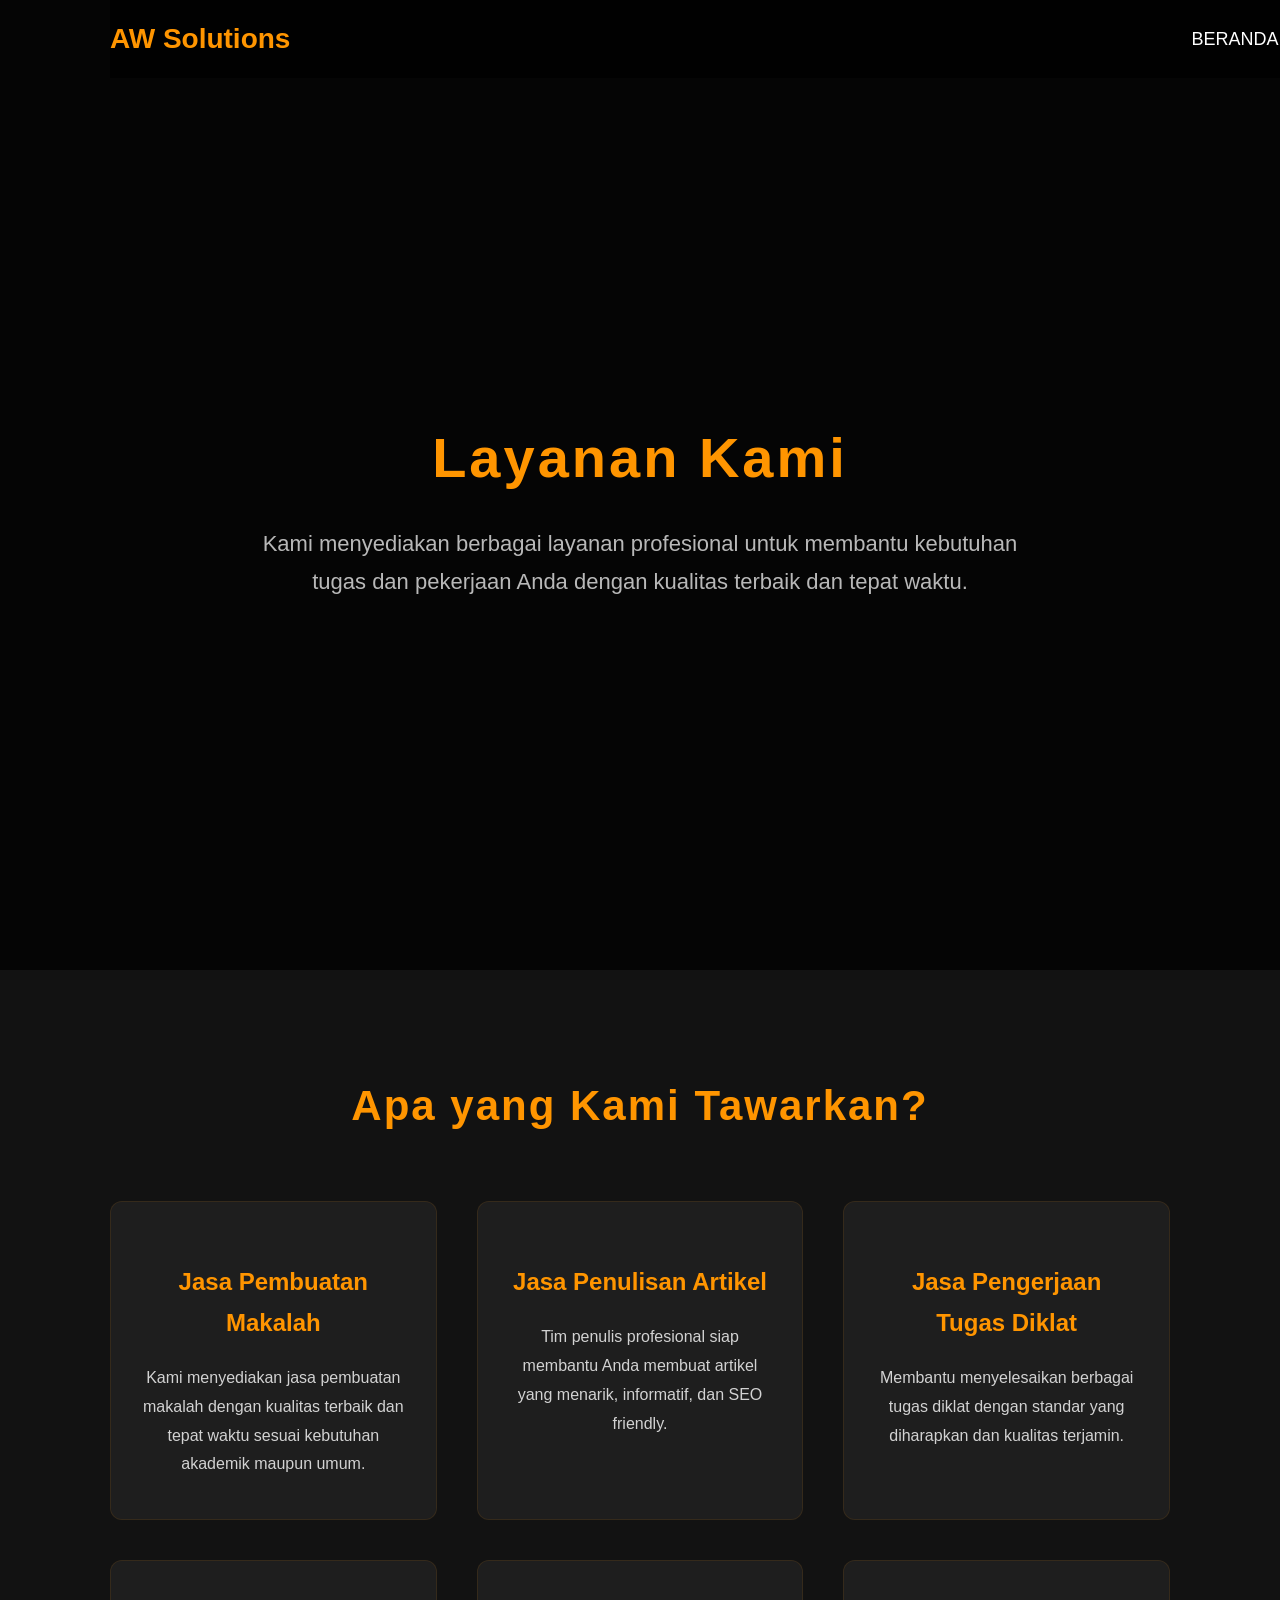
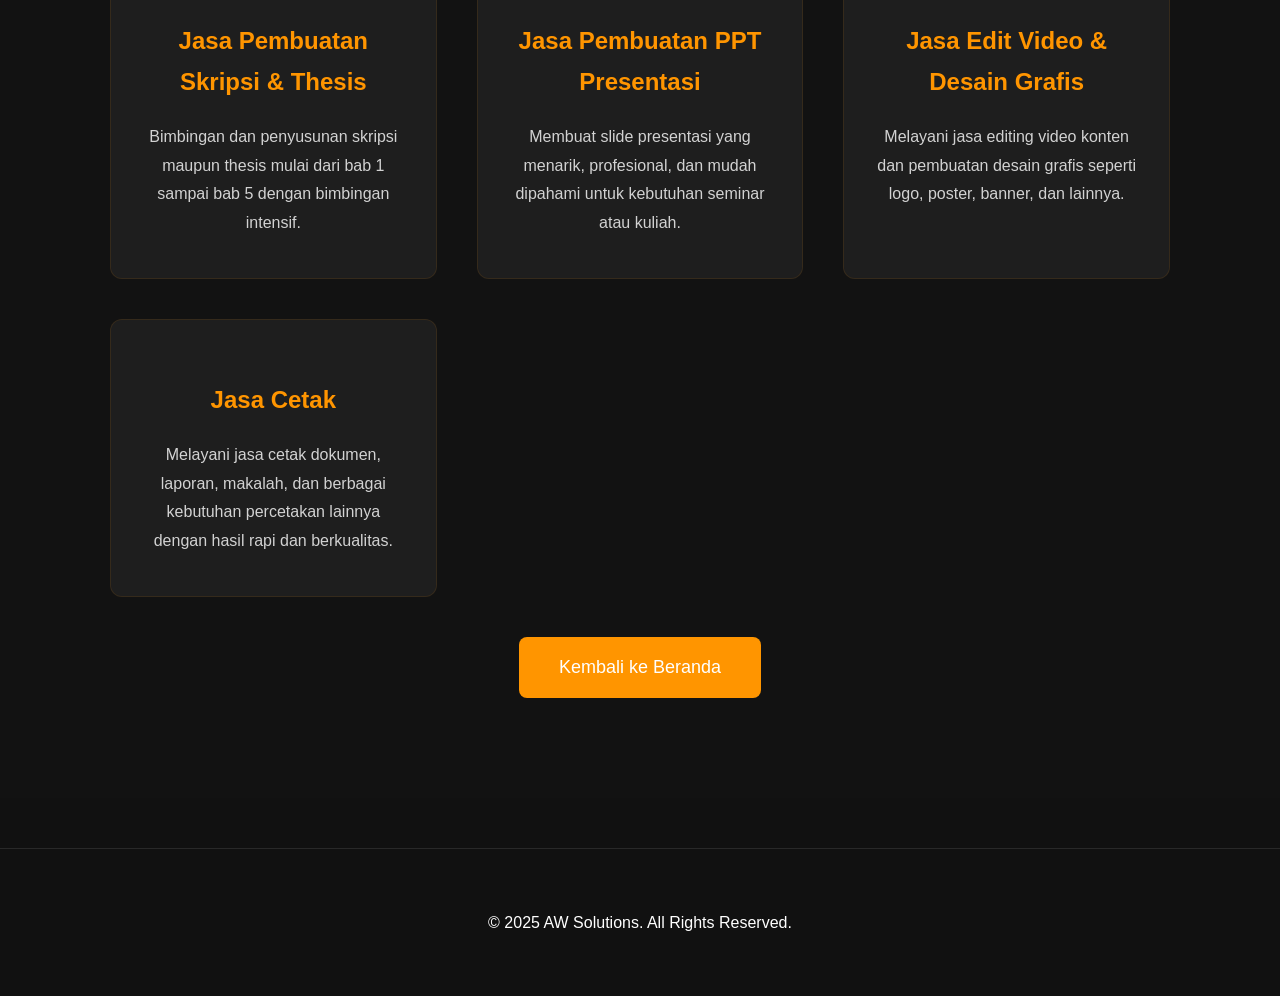
<file: jasa-tugas-diklat-pkn-pka-pkp.html>
<!DOCTYPE html>
<html lang="id">
<head>
    <meta charset="UTF-8">
    <meta name="viewport" content="width=device-width, initial-scale=1.0">
    <title>Layanan Kami - AW Solutions</title>
    <link rel="stylesheet" href="style.css">
    <style>
        /* Style agar SAMA PERSIS dengan halaman utama */
        :root {
            --primary-color: #ff9500;
            --bg-dark: #111111;
            --text-light: #ffffff;
        }
        * {
            margin: 0;
            padding: 0;
            box-sizing: border-box;
            font-family: 'Segoe UI', Tahoma, Geneva, Verdana, sans-serif;
        }
        body {
            background-color: var(--bg-dark);
            color: var(--text-light);
            line-height: 1.7;
        }
        .container {
            max-width: 1100px;
            margin: auto;
            padding: 20px;
        }
        /* Header & Navigasi */
        header {
            background: rgba(0,0,0,0.7);
            padding: 15px 0;
            position: sticky;
            top: 0;
            z-index: 100;
        }
        .navbar {
            display: flex;
            justify-content: space-between;
            align-items: center;
        }
        .logo {
            font-size: 28px;
            font-weight: bold;
            color: var(--primary-color);
        }
        .nav-links {
            display: flex;
            list-style: none;
        }
        .nav-links li {
            margin-left: 30px;
        }
        .nav-links a {
            color: var(--text-light);
            text-decoration: none;
            font-size: 18px;
            transition: color 0.3s;
        }
        .nav-links a:hover,
        .nav-links a.active {
            color: var(--primary-color);
        }
        /* Hero Section DENGAN BACKGROUND LAPTOP */
        .hero {
            background: url('https://images.unsplash.com/photo-1593642634367-d91a135587b5?q=80&w=2070&auto=format&fit=crop') no-repeat center center/cover;
            height: 100vh;
            position: relative;
            display: flex;
            align-items: center;
            text-align: center;
        }
        .hero::before {
            content: '';
            position: absolute;
            top: 0;
            left: 0;
            width: 100%;
            height: 100%;
            background: rgba(0,0,0,0.7);
        }
        .hero-content {
            position: relative;
            z-index: 2;
            width: 100%;
        }
        .hero h1 {
            font-size: 56px;
            margin-bottom: 20px;
            color: var(--primary-color);
        }
        .hero p {
            font-size: 22px;
            max-width: 800px;
            margin: 0 auto 30px;
            opacity: 0.9;
        }
        /* Services Section */
        .services-section {
            padding: 80px 0;
        }
        .section-title {
            text-align: center;
            font-size: 42px;
            margin-bottom: 60px;
            color: var(--primary-color);
        }
        .services-grid {
            display: grid;
            grid-template-columns: repeat(auto-fit, minmax(320px, 1fr));
            gap: 40px;
        }
        .service-card {
            background: rgba(255, 255, 255, 0.05);
            padding: 40px 30px;
            border-radius: 12px;
            text-align: center;
            transition: transform 0.3s, background 0.3s;
            border: 1px solid rgba(255,149,0,0.1);
        }
        .service-card:hover {
            transform: translateY(-10px);
            background: rgba(255,149,0,0.1);
        }
        .service-card h3 {
            margin: 20px 0;
            color: var(--primary-color);
            font-size: 24px;
        }
        .service-card p {
            font-size: 16px;
            opacity: 0.8;
            line-height: 1.8;
        }
        .btn {
            display: inline-block;
            padding: 15px 40px;
            background: var(--primary-color);
            color: white;
            text-decoration: none;
            border-radius: 8px;
            margin-top: 40px;
            font-size: 18px;
            transition: background 0.3s;
        }
        .btn:hover {
            background: #e68900;
        }
        /* Footer */
        footer {
            text-align: center;
            padding: 40px 20px;
            margin-top: 50px;
            border-top: 1px solid rgba(255,255,255,0.1);
            font-size: 16px;
        }
    </style>
</head>
<body>
    <!-- Header -->
    <header>
        <div class="container">
            <nav class="navbar">
                <div class="logo">AW Solutions</div>
                <ul class="nav-links">
                    <li><a href="index.html">BERANDA</a></li>
                    <li><a href="jasa-tugas-diklat-pkn-pka-pkp.html" class="active">LAYANAN</a></li>
                </ul>
            </nav>
        </div>
    </header>

    <!-- Hero Section DENGAN BACKGROUND LAPTOP -->
    <section class="hero">
        <div class="container">
            <div class="hero-content">
                <h1>Layanan Kami</h1>
                <p>Kami menyediakan berbagai layanan profesional untuk membantu kebutuhan tugas dan pekerjaan Anda dengan kualitas terbaik dan tepat waktu.</p>
            </div>
        </div>
    </section>

    <!-- Daftar Layanan LENGKAP SESUAI GAMBAR + JASA CETAK -->
    <section class="services-section">
        <div class="container">
            <h2 class="section-title">Apa yang Kami Tawarkan?</h2>
            
            <div class="services-grid">
                <div class="service-card">
                    <h3>Jasa Pembuatan Makalah</h3>
                    <p>Kami menyediakan jasa pembuatan makalah dengan kualitas terbaik dan tepat waktu sesuai kebutuhan akademik maupun umum.</p>
                </div>

                <div class="service-card">
                    <h3>Jasa Penulisan Artikel</h3>
                    <p>Tim penulis profesional siap membantu Anda membuat artikel yang menarik, informatif, dan SEO friendly.</p>
                </div>

                <div class="service-card">
                    <h3>Jasa Pengerjaan Tugas Diklat</h3>
                    <p>Membantu menyelesaikan berbagai tugas diklat dengan standar yang diharapkan dan kualitas terjamin.</p>
                </div>

                <div class="service-card">
                    <h3>Jasa Pembuatan Skripsi & Thesis</h3>
                    <p>Bimbingan dan penyusunan skripsi maupun thesis mulai dari bab 1 sampai bab 5 dengan bimbingan intensif.</p>
                </div>

                <div class="service-card">
                    <h3>Jasa Pembuatan PPT Presentasi</h3>
                    <p>Membuat slide presentasi yang menarik, profesional, dan mudah dipahami untuk kebutuhan seminar atau kuliah.</p>
                </div>

                <div class="service-card">
                    <h3>Jasa Edit Video & Desain Grafis</h3>
                    <p>Melayani jasa editing video konten dan pembuatan desain grafis seperti logo, poster, banner, dan lainnya.</p>
                </div>

                <div class="service-card">
                    <h3>Jasa Cetak</h3>
                    <p>Melayani jasa cetak dokumen, laporan, makalah, dan berbagai kebutuhan percetakan lainnya dengan hasil rapi dan berkualitas.</p>
                </div>
            </div>

            <div style="text-align: center;">
                <a href="index.html" class="btn">Kembali ke Beranda</a>
            </div>
        </div>
    </section>

    <!-- Footer -->
    <footer>
        <div class="container">
            <p>&copy; 2025 AW Solutions. All Rights Reserved.</p>
        </div>
    </footer>
</body>
</html>
</file>
<file: style.css>
/* === GLOBAL STYLES === */
:root {
    --hitam: #000000;
    --abu-gelap: #121212;
    --putih: #f0f0f0;
    --emas: #D4AF37;
    --oranye: #ff9500;
    --hijau-wa: #25d366;
    --hijau-wa-dark: #128c7e;
}

* {
    margin: 0;
    padding: 0;
    box-sizing: border-box;
}

body {
    font-family: 'Montserrat', sans-serif;
    background-color: var(--hitam);
    color: var(--putih);
    line-height: 1.6;
}

.container {
    max-width: 1000px;
    margin: 0 auto;
    padding: 0 20px;
}

h2 {
    text-align: center;
    font-size: 2.8em;
    font-weight: 800;
    margin-bottom: 40px;
    letter-spacing: 2px;
}

h2 span {
    color: var(--oranye);
}

/* === NAVBAR === */
.navbar {
    background-color: rgba(0, 0, 0, 0.8);
    padding: 15px 0;
    position: fixed;
    width: 100%;
    top: 0;
    z-index: 999;
}

.navbar nav ul {
    list-style: none;
    display: flex;
    justify-content: center;
    gap: 40px;
}

.navbar nav ul li a {
    color: var(--putih);
    text-decoration: none;
    font-weight: 600;
    font-size: 1.1em;
    transition: color 0.3s ease;
    letter-spacing: 1px;
}

.navbar nav ul li a:hover {
    color: var(--emas);
}

/* === HERO SECTION === */
.hero-section {
    height: 100vh;
    display: flex;
    flex-direction: column;
    justify-content: center;
    align-items: center;
    text-align: center;
    position: relative;
    background: url('keyboard-bg.jpg') no-repeat center center/cover;
    padding-top: 60px;
}

.hero-section::before {
    content: '';
    position: absolute;
    top: 0;
    left: 0;
    width: 100%;
    height: 100%;
    background-color: rgba(0, 0, 0, 0.6);
    z-index: 1;
}

.hero-content {
    position: relative;
    z-index: 2;
}

.logo-circle {
    width: 120px;
    height: 120px;
    border: 3px solid var(--emas);
    border-radius: 50%;
    display: flex;
    flex-direction: column;
    justify-content: center;
    align-items: center;
    margin: 0 auto 20px;
    background-color: rgba(0,0,0,0.7);
}

.logo-circle span {
    font-size: 3em;
    font-weight: 800;
    color: var(--putih);
    line-height: 1;
}

.logo-circle small {
    font-size: 0.8em;
    color: var(--putih);
}

.hero-content h1 {
    font-size: 2.5em;
    color: var(--emas);
    letter-spacing: 3px;
}

.hero-content p {
    font-size: 1.1em;
    color: #ccc;
}

/* === LAYANAN SECTION === */
.services-section {
    padding: 80px 0;
    background-color: var(--abu-gelap);
}

.service-box {
    background-color: #1a1a1a;
    border: 1px solid #333;
    border-radius: 10px;
    padding: 30px;
    margin-bottom: 25px;
}

.service-box h3 {
    color: var(--oranye);
    font-size: 1.8em;
    margin-bottom: 20px;
    text-align: center;
}

.service-box p {
    text-align: center;
    font-size: 1.2em;
}

.service-box ul {
    list-style: none;
}

.service-box ul li {
    font-size: 1.1em;
    margin-bottom: 12px;
    padding-left: 10px;
}

.service-box ul li i {
    color: var(--hijau-wa);
    margin-right: 10px;
    font-size: 1.2em;
}

.delivery {
    text-align: center;
    margin-top: 20px;
    font-style: italic;
}

.delivery i {
    color: red;
    margin-right: 8px;
}

/* === PORTOFOLIO SECTION === */
.portfolio-section {
    padding: 80px 0;
    background-color: var(--hitam);
}

.portfolio-grid {
    display: grid;
    grid-template-columns: repeat(auto-fit, minmax(250px, 1fr));
    gap: 20px;
}

.portfolio-item {
    border: 2px solid #333;
    border-radius: 8px;
    overflow: hidden;
    height: 250px;
}

.portfolio-item img {
    width: 100%;
    height: 100%;
    object-fit: cover;
    display: block;
    transition: transform 0.3s ease;
}

.portfolio-item img:hover {
    transform: scale(1.05);
}

/* === KONTAK SECTION === */
.contact-section {
    padding: 80px 0;
    background-color: var(--abu-gelap);
}

.contact-box {
    background-color: #1a1a1a;
    border: 1px solid #333;
    border-radius: 10px;
    padding: 40px;
    text-align: center;
    max-width: 600px;
    margin: 0 auto;
}

.contact-box h3 {
    font-size: 2em;
    margin-bottom: 25px;
    color: #ddd;
}

.phone {
    font-size: 1.5em;
    margin-bottom: 15px;
}

.phone i {
    color: var(--oranye);
    margin-right: 10px;
}

.wa-btn {
    display: block;
    width: 100%;
    padding: 18px;
    margin-top: 20px;
    background: linear-gradient(45deg, var(--hijau-wa), var(--hijau-wa-dark));
    color: white;
    text-decoration: none;
    font-size: 1.3em;
    font-weight: 700;
    border-radius: 50px;
    transition: transform 0.2s ease;
}

.wa-btn:hover {
    transform: scale(1.03);
}

/* === RESPONSIVE === */
@media (max-width: 768px) {
    .navbar nav ul {
        gap: 20px;
    }
    .navbar nav ul li a {
        font-size: 0.9em;
    }

    h2 {
        font-size: 2em;
    }

    .hero-content h1 {
        font-size: 1.8em;
    }

    .service-box h3 {
        font-size: 1.4em;
    }
}
</file>
